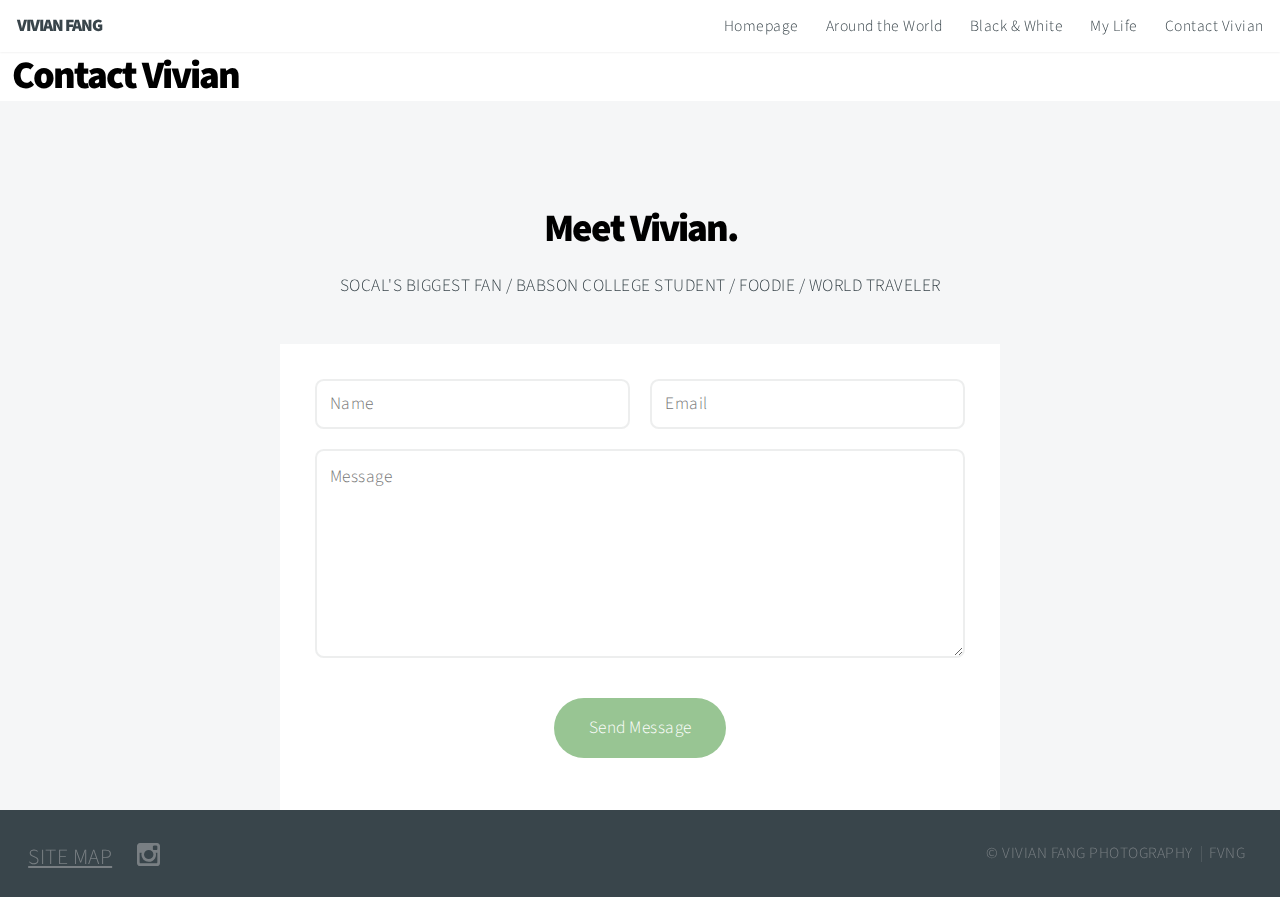
<file: contact.htm>
﻿<!DOCTYPE html>
<html>
    <head>

	    <meta http-equiv="content-type" content="text/html; charset=UTF-8">
        <title>VF Contact</title>
		<meta charset="utf-8" />
		<meta name="viewport" content="width=device-width, initial-scale=1" />
		<meta name ="keywords" content = "Vivian Fang, Photography, Contact, Information" />
		<meta name="description" content="this is a page to contact Vivian Fang"/>
		<!--[if lte IE 8]><script src="assets/js/ie/html5shiv.js"></script><![endif]-->
		<link rel="stylesheet" href="assets/css/main.css" />
		<!--[if lte IE 8]><link rel="stylesheet" href="assets/css/ie8.css" /><![endif]-->
		<!--[if lte IE 9]><link rel="stylesheet" href="assets/css/ie9.css" /><![endif]-->
		<style type="text/css">

			h2 {color: black;}

		</style>
	</head>



	<body>
		<header id="header">

				<!-- Logo -->
					<h1 id="logo">VIVIAN FANG</h1>

				<!-- Nav -->
					<nav id="nav">
						<ul>
							<li><a href="index.htm">Homepage</a></li>
							<li><a href="world.htm">Around the World</a></li>
							<li><a href="Black and White.htm">Black & White</a></li>
							<li><a href="life.htm">My Life</a></li>
							<li><a href="contact.htm">Contact Vivian</a></li>
						</ul>
					</nav>

			</header>

		<h2>&nbsp; Contact Vivian</h2>
   
        <section id="contact" class="main style3 secondary">
				<div class="content container">
					<header>
						<h2>Meet Vivian.</h2>
						<p>SOCAL'S BIGGEST FAN / BABSON COLLEGE STUDENT / FOODIE / WORLD TRAVELER</p>
					</header>
					<div class="box container 75%">

					<!-- Contact Form -->
							<form method="post" action="mailer.php">
								<div class="row 50%">
									<div class="6u 12u(mobile)"><input type="text" name="name" placeholder="Name" /></div>
									<div class="6u 12u(mobile)"><input type="email" name="email" placeholder="Email" /></div>
								</div>
								<div class="row 50%">
									<div class="12u"><textarea name="message" placeholder="Message" rows="6"></textarea></div>
								</div>
								<div class="row">
									<div class="12u">
										<ul class="actions">
											<li><input type="submit" value="Send Message" /></li>
										</ul>
									</div>
								</div>
							</form>

            <script  type="text/javascript">
                var frmvalidator = new Validator("myform");
                frmvalidator.addValidation("firstname","req","Please enter your First Name");
                frmvalidator.addValidation("firstname", "maxlen=20", "Max length for FirstName is 20");
                frmvalidator.addValidation("lastname", "alpha", "Alphabetic chars only");
 
                frmvalidator.addValidation("lastname", "req", "Please enter your Last Name");
                frmvalidator.addValidation("lastname", "maxlen=20");
                frmvalidator.addValidation("lastname", "alpha", "Alphabetic chars only");
 
                frmvalidator.addValidation("email","maxlen=50");
                frmvalidator.addValidation("email", "req", "Please enter email address");
                frmvalidator.addValidation("email","email");
 
                frmvalidator.addValidation("phone","maxlen=50");
                frmvalidator.addValidation("phone","numeric");
 
                frmvalidator.addValidation("State", "dontselect=NULL");

                frmvalidator.addValidation("reason", "selmin=1", "Select at least one reason for contact");

                frmvalidator.addValidation("comments", "req", "Please include reason for inquiry in text box");

               
                </script>
    



					</div>
				</div>
			</section>
				<!-- Footer -->
			<footer id="footer">

				<!-- Icons -->
					<ul class="actions">
						<li><a href="sitemap.htm">SITE MAP</a></li>
						<li><a href="https://www.instagram.com/vivianfvng/" class="icon fa-instagram"><span class="label">Instagram</span></a></li>
					</ul>

				<!-- Menu -->
					<ul class="menu">
						<li>&copy; VIVIAN FANG PHOTOGRAPHY</li><li>FVNG</a></li>
					</ul>

			</footer>
   
    
    </body>
</html>
</file>
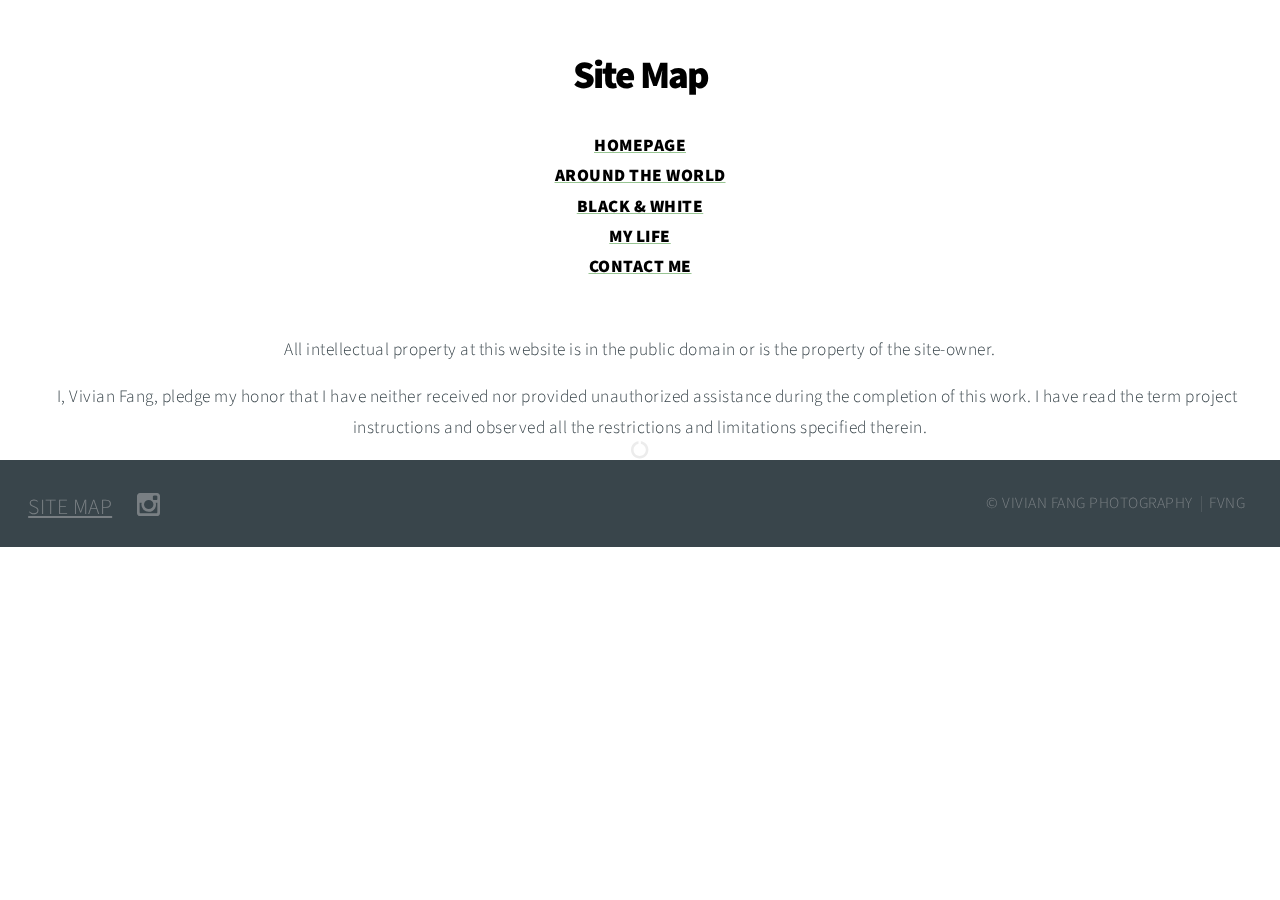
<file: sitemap.htm>
﻿<!DOCTYPE html>
<html>
    <head>

	    <meta http-equiv="content-type" content="text/html; charset=UTF-8">
        <title>VF Site Map</title>
		<meta charset="utf-8" />
		<meta name="viewport" content="width=device-width, initial-scale=1" />
		<!--[if lte IE 8]><script src="assets/js/ie/html5shiv.js"></script><![endif]-->
		<link rel="stylesheet" href="assets/css/main.css" />
		<!--[if lte IE 8]><link rel="stylesheet" href="assets/css/ie8.css" /><![endif]-->
		<!--[if lte IE 9]><link rel="stylesheet" href="assets/css/ie9.css" /><![endif]-->
		<style type="text/css">

			h2, h3 {
				color: black;
				text-align: center;
			}

		</style>
	</head>

    <body>
	    <!-- Your HTML goes here -->
				        
				        <h2>Site Map</h2> 
				        &nbsp;
   
   							 <section>
								<ul class="links">
									<li>
										<a href="index.htm">
											<h3>HOMEPAGE</h3>
				
										</a>
									</li>
									<li>
										<a href="world.htm">
											<h3>AROUND THE WORLD</h3>
											
										</a>
									</li>
									<li>
										<a href="Black and White.htm">
											<h3>BLACK & WHITE</h3>
											
										</a>
									</li>
									<li>
										<a href="life.htm">
											<h3>MY LIFE</h3>
											
										</a>
									</li>
									<li>
										<a href="contact.htm">
											<h3>CONTACT ME</h3>
											
										</a>
									</li>
								</ul>
							</section>
							<center> <p>  All intellectual property at this website is in the public domain or is the property of the site-owner. </p>
							<p> &nbsp; &nbsp; I, Vivian Fang, pledge my honor that I have neither received nor provided unauthorized assistance during the completion of this work. I have read the term project instructions and observed all the restrictions and limitations specified therein.</p> </center>
								<!-- Footer -->
			<footer id="footer">

				<!-- Icons -->
					<ul class="actions">
						<li><a href="sitemap.htm">SITE MAP</a></li>
						<li><a href="https://www.instagram.com/vivianfvng/" class="icon fa-instagram"><span class="label">Instagram</span></a></li>
					</ul>

				<!-- Menu -->
					<ul class="menu">
						<li>&copy; VIVIAN FANG PHOTOGRAPHY</li><li>FVNG</a></li>
					</ul>

			</footer>
    </body>
</html>
</file>
<file: assets/css/ie8.css>
/*
	Big Picture by HTML5 UP
	html5up.net | @n33co
	Free for personal and commercial use under the CCA 3.0 license (html5up.net/license)
*/

/* Section/Article */

	section > .last-child,
	article > .last-child,
	section.last-child,
	article.last-child {
		margin-bottom: 0;
	}

/* Form */

	form input[type="text"],
	form input[type="email"],
	form input[type="password"],
	form select,
	form textarea {
		position: relative;
		-ms-behavior: url("assets/js/ie/PIE.htc");
		border: solid 1px #ccc;
	}

/* Button */

	input[type="button"],
	input[type="submit"],
	input[type="reset"],
	.button,
	button {
		position: relative;
		-ms-behavior: url("assets/js/ie/PIE.htc");
	}

		input[type="button"].down,
		input[type="submit"].down,
		input[type="reset"].down,
		.button.down,
		button.down {
			text-indent: 0;
		}

/* Intro */

	#intro {
		-ms-behavior: url("assets/js/ie/backgroundsize.min.htc");
		background: url("../../images/intro.jpg");
		background-size: cover;
	}

		#intro .content {
			position: relative;
			z-index: 1;
		}

		#intro:after {
			content: '';
			background: url("images/overlay.png");
			width: 100%;
			height: 100%;
			position: absolute;
			left: 0;
			top: 0;
		}

/* One */

	#one {
		-ms-behavior: url("assets/js/ie/backgroundsize.min.htc");
		background: url("../../images/one.jpg");
		background-size: cover;
	}

		#one .content {
			position: relative;
			z-index: 1;
		}

		#one.left:before, #one.right:after {
			content: '';
			background: url("images/overlay.png");
			width: 100%;
			height: 100%;
			position: absolute;
			left: 0;
			top: 0;
		}

/* Two */

	#two {
		-ms-behavior: url("assets/js/ie/backgroundsize.min.htc");
		background: url("../../images/two.jpg");
		background-size: cover;
	}

		#two .content {
			position: relative;
			z-index: 1;
		}

		#two.left:before, #two.right:after {
			content: '';
			background: url("images/overlay.png");
			width: 100%;
			height: 100%;
			position: absolute;
			left: 0;
			top: 0;
		}
</file>
<file: assets/css/ie9.css>
/*
	Big Picture by HTML5 UP
	html5up.net | @n33co
	Free for personal and commercial use under the CCA 3.0 license (html5up.net/license)
*/

/* Loader */

	body:before, body:after {
		display: none !important;
	}

/* Poptrox */

	.poptrox-popup .loader {
		display: none !important;
	}
</file>
<file: assets/css/main.css>
@import url("http://fonts.googleapis.com/css?family=Source+Sans+Pro:300,900");
@import url("font-awesome.min.css");

/*
	Big Picture by HTML5 UP
	html5up.net | @n33co
	Free for personal and commercial use under the CCA 3.0 license (html5up.net/license)
*/

/* Reset */

	html, body, div, span, applet, object, iframe, h1, h2, h3, h4, h5, h6, p, blockquote, pre, a, abbr, acronym, address, big, cite, code, del, dfn, em, img, ins, kbd, q, s, samp, small, strike, strong, sub, sup, tt, var, b, u, i, center, dl, dt, dd, ol, ul, li, fieldset, form, label, legend, table, caption, tbody, tfoot, thead, tr, th, td, article, aside, canvas, details, embed, figure, figcaption, footer, header, hgroup, menu, nav, output, ruby, section, summary, time, mark, audio, video {
		margin: 0;
		padding: 0;
		border: 0;
		font-size: 100%;
		font: inherit;
		vertical-align: baseline;
	}

	article, aside, details, figcaption, figure, footer, header, hgroup, menu, nav, section {
		display: block;
	}

	body {
		line-height: 1;
	}

	ol, ul {
		list-style: none;
	}

	blockquote, q {
		quotes: none;
	}

	blockquote:before, blockquote:after, q:before, q:after {
		content: '';
		content: none;
	}

	table {
		border-collapse: collapse;
		border-spacing: 0;
	}

	body {
		-webkit-text-size-adjust: none;
	}

/* Box Model */

	*, *:before, *:after {
		-moz-box-sizing: border-box;
		-webkit-box-sizing: border-box;
		box-sizing: border-box;
	}

/* Containers */

	.container {
		margin-left: auto;
		margin-right: auto;
	}

	.container.\31 25\25 {
		width: 100%;
		max-width: 1800px;
		min-width: 1440px;
	}

	.container.\37 5\25 {
		width: 1080px;
	}

	.container.\35 0\25 {
		width: 720px;
	}

	.container.\32 5\25 {
		width: 360px;
	}

	.container {
		width: 1440px;
	}

	@media screen and (max-width: 1920px) {

		.container.\31 25\25 {
			width: 100%;
			max-width: 1700px;
			min-width: 1360px;
		}

		.container.\37 5\25 {
			width: 1020px;
		}

		.container.\35 0\25 {
			width: 680px;
		}

		.container.\32 5\25 {
			width: 340px;
		}

		.container {
			width: 1360px;
		}

	}

	@media screen and (max-width: 1680px) {

		.container.\31 25\25 {
			width: 100%;
			max-width: 1500px;
			min-width: 1200px;
		}

		.container.\37 5\25 {
			width: 900px;
		}

		.container.\35 0\25 {
			width: 600px;
		}

		.container.\32 5\25 {
			width: 300px;
		}

		.container {
			width: 1200px;
		}

	}

	@media screen and (max-width: 1280px) {

		.container.\31 25\25 {
			width: 100%;
			max-width: 1200px;
			min-width: 960px;
		}

		.container.\37 5\25 {
			width: 720px;
		}

		.container.\35 0\25 {
			width: 480px;
		}

		.container.\32 5\25 {
			width: 240px;
		}

		.container {
			width: 960px;
		}

	}

	@media screen and (max-width: 1000px) {

		.container.\31 25\25 {
			width: 100%;
			max-width: 118.75%;
			min-width: 95%;
		}

		.container.\37 5\25 {
			width: 71.25%;
		}

		.container.\35 0\25 {
			width: 47.5%;
		}

		.container.\32 5\25 {
			width: 23.75%;
		}

		.container {
			width: 95%;
		}

	}

	@media screen and (max-width: 736px) {

		.container.\31 25\25 {
			width: 100%;
			max-width: 118.75%;
			min-width: 95%;
		}

		.container.\37 5\25 {
			width: 71.25%;
		}

		.container.\35 0\25 {
			width: 47.5%;
		}

		.container.\32 5\25 {
			width: 23.75%;
		}

		.container {
			width: 95%;
		}

	}

	@media screen and (max-width: 480px) {

		.container.\31 25\25 {
			width: 100%;
			max-width: 118.75%;
			min-width: 95%;
		}

		.container.\37 5\25 {
			width: 71.25%;
		}

		.container.\35 0\25 {
			width: 47.5%;
		}

		.container.\32 5\25 {
			width: 23.75%;
		}

		.container {
			width: 95% !important;
		}

	}

/* Grid */

	.row {
		border-bottom: solid 1px transparent;
		-moz-box-sizing: border-box;
		-webkit-box-sizing: border-box;
		box-sizing: border-box;
	}

	.row > * {
		float: left;
		-moz-box-sizing: border-box;
		-webkit-box-sizing: border-box;
		box-sizing: border-box;
	}

	.row:after, .row:before {
		content: '';
		display: block;
		clear: both;
		height: 0;
	}

	.row.uniform > * > :first-child {
		margin-top: 0;
	}

	.row.uniform > * > :last-child {
		margin-bottom: 0;
	}

	.row.\30 \25 > * {
		padding: 0px 0 0 0px;
	}

	.row.\30 \25 {
		margin: 0px 0 -1px 0px;
	}

	.row.uniform.\30 \25 > * {
		padding: 0px 0 0 0px;
	}

	.row.uniform.\30 \25 {
		margin: 0px 0 -1px 0px;
	}

	.row > * {
		padding: 40px 0 0 40px;
	}

	.row {
		margin: -40px 0 -1px -40px;
	}

	.row.uniform > * {
		padding: 40px 0 0 40px;
	}

	.row.uniform {
		margin: -40px 0 -1px -40px;
	}

	.row.\32 00\25 > * {
		padding: 80px 0 0 80px;
	}

	.row.\32 00\25 {
		margin: -80px 0 -1px -80px;
	}

	.row.uniform.\32 00\25 > * {
		padding: 80px 0 0 80px;
	}

	.row.uniform.\32 00\25 {
		margin: -80px 0 -1px -80px;
	}

	.row.\31 50\25 > * {
		padding: 60px 0 0 60px;
	}

	.row.\31 50\25 {
		margin: -60px 0 -1px -60px;
	}

	.row.uniform.\31 50\25 > * {
		padding: 60px 0 0 60px;
	}

	.row.uniform.\31 50\25 {
		margin: -60px 0 -1px -60px;
	}

	.row.\35 0\25 > * {
		padding: 20px 0 0 20px;
	}

	.row.\35 0\25 {
		margin: -20px 0 -1px -20px;
	}

	.row.uniform.\35 0\25 > * {
		padding: 20px 0 0 20px;
	}

	.row.uniform.\35 0\25 {
		margin: -20px 0 -1px -20px;
	}

	.row.\32 5\25 > * {
		padding: 10px 0 0 10px;
	}

	.row.\32 5\25 {
		margin: -10px 0 -1px -10px;
	}

	.row.uniform.\32 5\25 > * {
		padding: 10px 0 0 10px;
	}

	.row.uniform.\32 5\25 {
		margin: -10px 0 -1px -10px;
	}

	.\31 2u, .\31 2u\24 {
		width: 100%;
		clear: none;
		margin-left: 0;
	}

	.\31 1u, .\31 1u\24 {
		width: 91.6666666667%;
		clear: none;
		margin-left: 0;
	}

	.\31 0u, .\31 0u\24 {
		width: 83.3333333333%;
		clear: none;
		margin-left: 0;
	}

	.\39 u, .\39 u\24 {
		width: 75%;
		clear: none;
		margin-left: 0;
	}

	.\38 u, .\38 u\24 {
		width: 66.6666666667%;
		clear: none;
		margin-left: 0;
	}

	.\37 u, .\37 u\24 {
		width: 58.3333333333%;
		clear: none;
		margin-left: 0;
	}

	.\36 u, .\36 u\24 {
		width: 50%;
		clear: none;
		margin-left: 0;
	}

	.\35 u, .\35 u\24 {
		width: 41.6666666667%;
		clear: none;
		margin-left: 0;
	}

	.\34 u, .\34 u\24 {
		width: 33.3333333333%;
		clear: none;
		margin-left: 0;
	}

	.\33 u, .\33 u\24 {
		width: 25%;
		clear: none;
		margin-left: 0;
	}

	.\32 u, .\32 u\24 {
		width: 16.6666666667%;
		clear: none;
		margin-left: 0;
	}

	.\31 u, .\31 u\24 {
		width: 8.3333333333%;
		clear: none;
		margin-left: 0;
	}

	.\31 2u\24 + *,
	.\31 1u\24 + *,
	.\31 0u\24 + *,
	.\39 u\24 + *,
	.\38 u\24 + *,
	.\37 u\24 + *,
	.\36 u\24 + *,
	.\35 u\24 + *,
	.\34 u\24 + *,
	.\33 u\24 + *,
	.\32 u\24 + *,
	.\31 u\24 + * {
		clear: left;
	}

	.\-11u {
		margin-left: 91.66667%;
	}

	.\-10u {
		margin-left: 83.33333%;
	}

	.\-9u {
		margin-left: 75%;
	}

	.\-8u {
		margin-left: 66.66667%;
	}

	.\-7u {
		margin-left: 58.33333%;
	}

	.\-6u {
		margin-left: 50%;
	}

	.\-5u {
		margin-left: 41.66667%;
	}

	.\-4u {
		margin-left: 33.33333%;
	}

	.\-3u {
		margin-left: 25%;
	}

	.\-2u {
		margin-left: 16.66667%;
	}

	.\-1u {
		margin-left: 8.33333%;
	}

	@media screen and (max-width: 1920px) {

		.row > * {
			padding: 40px 0 0 40px;
		}

		.row {
			margin: -40px 0 -1px -40px;
		}

		.row.uniform > * {
			padding: 40px 0 0 40px;
		}

		.row.uniform {
			margin: -40px 0 -1px -40px;
		}

		.row.\32 00\25 > * {
			padding: 80px 0 0 80px;
		}

		.row.\32 00\25 {
			margin: -80px 0 -1px -80px;
		}

		.row.uniform.\32 00\25 > * {
			padding: 80px 0 0 80px;
		}

		.row.uniform.\32 00\25 {
			margin: -80px 0 -1px -80px;
		}

		.row.\31 50\25 > * {
			padding: 60px 0 0 60px;
		}

		.row.\31 50\25 {
			margin: -60px 0 -1px -60px;
		}

		.row.uniform.\31 50\25 > * {
			padding: 60px 0 0 60px;
		}

		.row.uniform.\31 50\25 {
			margin: -60px 0 -1px -60px;
		}

		.row.\35 0\25 > * {
			padding: 20px 0 0 20px;
		}

		.row.\35 0\25 {
			margin: -20px 0 -1px -20px;
		}

		.row.uniform.\35 0\25 > * {
			padding: 20px 0 0 20px;
		}

		.row.uniform.\35 0\25 {
			margin: -20px 0 -1px -20px;
		}

		.row.\32 5\25 > * {
			padding: 10px 0 0 10px;
		}

		.row.\32 5\25 {
			margin: -10px 0 -1px -10px;
		}

		.row.uniform.\32 5\25 > * {
			padding: 10px 0 0 10px;
		}

		.row.uniform.\32 5\25 {
			margin: -10px 0 -1px -10px;
		}

		.\31 2u\28wide\29, .\31 2u\24\28wide\29 {
			width: 100%;
			clear: none;
			margin-left: 0;
		}

		.\31 1u\28wide\29, .\31 1u\24\28wide\29 {
			width: 91.6666666667%;
			clear: none;
			margin-left: 0;
		}

		.\31 0u\28wide\29, .\31 0u\24\28wide\29 {
			width: 83.3333333333%;
			clear: none;
			margin-left: 0;
		}

		.\39 u\28wide\29, .\39 u\24\28wide\29 {
			width: 75%;
			clear: none;
			margin-left: 0;
		}

		.\38 u\28wide\29, .\38 u\24\28wide\29 {
			width: 66.6666666667%;
			clear: none;
			margin-left: 0;
		}

		.\37 u\28wide\29, .\37 u\24\28wide\29 {
			width: 58.3333333333%;
			clear: none;
			margin-left: 0;
		}

		.\36 u\28wide\29, .\36 u\24\28wide\29 {
			width: 50%;
			clear: none;
			margin-left: 0;
		}

		.\35 u\28wide\29, .\35 u\24\28wide\29 {
			width: 41.6666666667%;
			clear: none;
			margin-left: 0;
		}

		.\34 u\28wide\29, .\34 u\24\28wide\29 {
			width: 33.3333333333%;
			clear: none;
			margin-left: 0;
		}

		.\33 u\28wide\29, .\33 u\24\28wide\29 {
			width: 25%;
			clear: none;
			margin-left: 0;
		}

		.\32 u\28wide\29, .\32 u\24\28wide\29 {
			width: 16.6666666667%;
			clear: none;
			margin-left: 0;
		}

		.\31 u\28wide\29, .\31 u\24\28wide\29 {
			width: 8.3333333333%;
			clear: none;
			margin-left: 0;
		}

		.\31 2u\24\28wide\29 + *,
		.\31 1u\24\28wide\29 + *,
		.\31 0u\24\28wide\29 + *,
		.\39 u\24\28wide\29 + *,
		.\38 u\24\28wide\29 + *,
		.\37 u\24\28wide\29 + *,
		.\36 u\24\28wide\29 + *,
		.\35 u\24\28wide\29 + *,
		.\34 u\24\28wide\29 + *,
		.\33 u\24\28wide\29 + *,
		.\32 u\24\28wide\29 + *,
		.\31 u\24\28wide\29 + * {
			clear: left;
		}

		.\-11u\28wide\29 {
			margin-left: 91.66667%;
		}

		.\-10u\28wide\29 {
			margin-left: 83.33333%;
		}

		.\-9u\28wide\29 {
			margin-left: 75%;
		}

		.\-8u\28wide\29 {
			margin-left: 66.66667%;
		}

		.\-7u\28wide\29 {
			margin-left: 58.33333%;
		}

		.\-6u\28wide\29 {
			margin-left: 50%;
		}

		.\-5u\28wide\29 {
			margin-left: 41.66667%;
		}

		.\-4u\28wide\29 {
			margin-left: 33.33333%;
		}

		.\-3u\28wide\29 {
			margin-left: 25%;
		}

		.\-2u\28wide\29 {
			margin-left: 16.66667%;
		}

		.\-1u\28wide\29 {
			margin-left: 8.33333%;
		}

	}

	@media screen and (max-width: 1680px) {

		.row > * {
			padding: 40px 0 0 40px;
		}

		.row {
			margin: -40px 0 -1px -40px;
		}

		.row.uniform > * {
			padding: 40px 0 0 40px;
		}

		.row.uniform {
			margin: -40px 0 -1px -40px;
		}

		.row.\32 00\25 > * {
			padding: 80px 0 0 80px;
		}

		.row.\32 00\25 {
			margin: -80px 0 -1px -80px;
		}

		.row.uniform.\32 00\25 > * {
			padding: 80px 0 0 80px;
		}

		.row.uniform.\32 00\25 {
			margin: -80px 0 -1px -80px;
		}

		.row.\31 50\25 > * {
			padding: 60px 0 0 60px;
		}

		.row.\31 50\25 {
			margin: -60px 0 -1px -60px;
		}

		.row.uniform.\31 50\25 > * {
			padding: 60px 0 0 60px;
		}

		.row.uniform.\31 50\25 {
			margin: -60px 0 -1px -60px;
		}

		.row.\35 0\25 > * {
			padding: 20px 0 0 20px;
		}

		.row.\35 0\25 {
			margin: -20px 0 -1px -20px;
		}

		.row.uniform.\35 0\25 > * {
			padding: 20px 0 0 20px;
		}

		.row.uniform.\35 0\25 {
			margin: -20px 0 -1px -20px;
		}

		.row.\32 5\25 > * {
			padding: 10px 0 0 10px;
		}

		.row.\32 5\25 {
			margin: -10px 0 -1px -10px;
		}

		.row.uniform.\32 5\25 > * {
			padding: 10px 0 0 10px;
		}

		.row.uniform.\32 5\25 {
			margin: -10px 0 -1px -10px;
		}

		.\31 2u\28normal\29, .\31 2u\24\28normal\29 {
			width: 100%;
			clear: none;
			margin-left: 0;
		}

		.\31 1u\28normal\29, .\31 1u\24\28normal\29 {
			width: 91.6666666667%;
			clear: none;
			margin-left: 0;
		}

		.\31 0u\28normal\29, .\31 0u\24\28normal\29 {
			width: 83.3333333333%;
			clear: none;
			margin-left: 0;
		}

		.\39 u\28normal\29, .\39 u\24\28normal\29 {
			width: 75%;
			clear: none;
			margin-left: 0;
		}

		.\38 u\28normal\29, .\38 u\24\28normal\29 {
			width: 66.6666666667%;
			clear: none;
			margin-left: 0;
		}

		.\37 u\28normal\29, .\37 u\24\28normal\29 {
			width: 58.3333333333%;
			clear: none;
			margin-left: 0;
		}

		.\36 u\28normal\29, .\36 u\24\28normal\29 {
			width: 50%;
			clear: none;
			margin-left: 0;
		}

		.\35 u\28normal\29, .\35 u\24\28normal\29 {
			width: 41.6666666667%;
			clear: none;
			margin-left: 0;
		}

		.\34 u\28normal\29, .\34 u\24\28normal\29 {
			width: 33.3333333333%;
			clear: none;
			margin-left: 0;
		}

		.\33 u\28normal\29, .\33 u\24\28normal\29 {
			width: 25%;
			clear: none;
			margin-left: 0;
		}

		.\32 u\28normal\29, .\32 u\24\28normal\29 {
			width: 16.6666666667%;
			clear: none;
			margin-left: 0;
		}

		.\31 u\28normal\29, .\31 u\24\28normal\29 {
			width: 8.3333333333%;
			clear: none;
			margin-left: 0;
		}

		.\31 2u\24\28normal\29 + *,
		.\31 1u\24\28normal\29 + *,
		.\31 0u\24\28normal\29 + *,
		.\39 u\24\28normal\29 + *,
		.\38 u\24\28normal\29 + *,
		.\37 u\24\28normal\29 + *,
		.\36 u\24\28normal\29 + *,
		.\35 u\24\28normal\29 + *,
		.\34 u\24\28normal\29 + *,
		.\33 u\24\28normal\29 + *,
		.\32 u\24\28normal\29 + *,
		.\31 u\24\28normal\29 + * {
			clear: left;
		}

		.\-11u\28normal\29 {
			margin-left: 91.66667%;
		}

		.\-10u\28normal\29 {
			margin-left: 83.33333%;
		}

		.\-9u\28normal\29 {
			margin-left: 75%;
		}

		.\-8u\28normal\29 {
			margin-left: 66.66667%;
		}

		.\-7u\28normal\29 {
			margin-left: 58.33333%;
		}

		.\-6u\28normal\29 {
			margin-left: 50%;
		}

		.\-5u\28normal\29 {
			margin-left: 41.66667%;
		}

		.\-4u\28normal\29 {
			margin-left: 33.33333%;
		}

		.\-3u\28normal\29 {
			margin-left: 25%;
		}

		.\-2u\28normal\29 {
			margin-left: 16.66667%;
		}

		.\-1u\28normal\29 {
			margin-left: 8.33333%;
		}

	}

	@media screen and (max-width: 1280px) {

		.row > * {
			padding: 40px 0 0 40px;
		}

		.row {
			margin: -40px 0 -1px -40px;
		}

		.row.uniform > * {
			padding: 40px 0 0 40px;
		}

		.row.uniform {
			margin: -40px 0 -1px -40px;
		}

		.row.\32 00\25 > * {
			padding: 80px 0 0 80px;
		}

		.row.\32 00\25 {
			margin: -80px 0 -1px -80px;
		}

		.row.uniform.\32 00\25 > * {
			padding: 80px 0 0 80px;
		}

		.row.uniform.\32 00\25 {
			margin: -80px 0 -1px -80px;
		}

		.row.\31 50\25 > * {
			padding: 60px 0 0 60px;
		}

		.row.\31 50\25 {
			margin: -60px 0 -1px -60px;
		}

		.row.uniform.\31 50\25 > * {
			padding: 60px 0 0 60px;
		}

		.row.uniform.\31 50\25 {
			margin: -60px 0 -1px -60px;
		}

		.row.\35 0\25 > * {
			padding: 20px 0 0 20px;
		}

		.row.\35 0\25 {
			margin: -20px 0 -1px -20px;
		}

		.row.uniform.\35 0\25 > * {
			padding: 20px 0 0 20px;
		}

		.row.uniform.\35 0\25 {
			margin: -20px 0 -1px -20px;
		}

		.row.\32 5\25 > * {
			padding: 10px 0 0 10px;
		}

		.row.\32 5\25 {
			margin: -10px 0 -1px -10px;
		}

		.row.uniform.\32 5\25 > * {
			padding: 10px 0 0 10px;
		}

		.row.uniform.\32 5\25 {
			margin: -10px 0 -1px -10px;
		}

		.\31 2u\28narrow\29, .\31 2u\24\28narrow\29 {
			width: 100%;
			clear: none;
			margin-left: 0;
		}

		.\31 1u\28narrow\29, .\31 1u\24\28narrow\29 {
			width: 91.6666666667%;
			clear: none;
			margin-left: 0;
		}

		.\31 0u\28narrow\29, .\31 0u\24\28narrow\29 {
			width: 83.3333333333%;
			clear: none;
			margin-left: 0;
		}

		.\39 u\28narrow\29, .\39 u\24\28narrow\29 {
			width: 75%;
			clear: none;
			margin-left: 0;
		}

		.\38 u\28narrow\29, .\38 u\24\28narrow\29 {
			width: 66.6666666667%;
			clear: none;
			margin-left: 0;
		}

		.\37 u\28narrow\29, .\37 u\24\28narrow\29 {
			width: 58.3333333333%;
			clear: none;
			margin-left: 0;
		}

		.\36 u\28narrow\29, .\36 u\24\28narrow\29 {
			width: 50%;
			clear: none;
			margin-left: 0;
		}

		.\35 u\28narrow\29, .\35 u\24\28narrow\29 {
			width: 41.6666666667%;
			clear: none;
			margin-left: 0;
		}

		.\34 u\28narrow\29, .\34 u\24\28narrow\29 {
			width: 33.3333333333%;
			clear: none;
			margin-left: 0;
		}

		.\33 u\28narrow\29, .\33 u\24\28narrow\29 {
			width: 25%;
			clear: none;
			margin-left: 0;
		}

		.\32 u\28narrow\29, .\32 u\24\28narrow\29 {
			width: 16.6666666667%;
			clear: none;
			margin-left: 0;
		}

		.\31 u\28narrow\29, .\31 u\24\28narrow\29 {
			width: 8.3333333333%;
			clear: none;
			margin-left: 0;
		}

		.\31 2u\24\28narrow\29 + *,
		.\31 1u\24\28narrow\29 + *,
		.\31 0u\24\28narrow\29 + *,
		.\39 u\24\28narrow\29 + *,
		.\38 u\24\28narrow\29 + *,
		.\37 u\24\28narrow\29 + *,
		.\36 u\24\28narrow\29 + *,
		.\35 u\24\28narrow\29 + *,
		.\34 u\24\28narrow\29 + *,
		.\33 u\24\28narrow\29 + *,
		.\32 u\24\28narrow\29 + *,
		.\31 u\24\28narrow\29 + * {
			clear: left;
		}

		.\-11u\28narrow\29 {
			margin-left: 91.66667%;
		}

		.\-10u\28narrow\29 {
			margin-left: 83.33333%;
		}

		.\-9u\28narrow\29 {
			margin-left: 75%;
		}

		.\-8u\28narrow\29 {
			margin-left: 66.66667%;
		}

		.\-7u\28narrow\29 {
			margin-left: 58.33333%;
		}

		.\-6u\28narrow\29 {
			margin-left: 50%;
		}

		.\-5u\28narrow\29 {
			margin-left: 41.66667%;
		}

		.\-4u\28narrow\29 {
			margin-left: 33.33333%;
		}

		.\-3u\28narrow\29 {
			margin-left: 25%;
		}

		.\-2u\28narrow\29 {
			margin-left: 16.66667%;
		}

		.\-1u\28narrow\29 {
			margin-left: 8.33333%;
		}

	}

	@media screen and (max-width: 1000px) {

		.row > * {
			padding: 40px 0 0 40px;
		}

		.row {
			margin: -40px 0 -1px -40px;
		}

		.row.uniform > * {
			padding: 40px 0 0 40px;
		}

		.row.uniform {
			margin: -40px 0 -1px -40px;
		}

		.row.\32 00\25 > * {
			padding: 80px 0 0 80px;
		}

		.row.\32 00\25 {
			margin: -80px 0 -1px -80px;
		}

		.row.uniform.\32 00\25 > * {
			padding: 80px 0 0 80px;
		}

		.row.uniform.\32 00\25 {
			margin: -80px 0 -1px -80px;
		}

		.row.\31 50\25 > * {
			padding: 60px 0 0 60px;
		}

		.row.\31 50\25 {
			margin: -60px 0 -1px -60px;
		}

		.row.uniform.\31 50\25 > * {
			padding: 60px 0 0 60px;
		}

		.row.uniform.\31 50\25 {
			margin: -60px 0 -1px -60px;
		}

		.row.\35 0\25 > * {
			padding: 20px 0 0 20px;
		}

		.row.\35 0\25 {
			margin: -20px 0 -1px -20px;
		}

		.row.uniform.\35 0\25 > * {
			padding: 20px 0 0 20px;
		}

		.row.uniform.\35 0\25 {
			margin: -20px 0 -1px -20px;
		}

		.row.\32 5\25 > * {
			padding: 10px 0 0 10px;
		}

		.row.\32 5\25 {
			margin: -10px 0 -1px -10px;
		}

		.row.uniform.\32 5\25 > * {
			padding: 10px 0 0 10px;
		}

		.row.uniform.\32 5\25 {
			margin: -10px 0 -1px -10px;
		}

		.\31 2u\28narrower\29, .\31 2u\24\28narrower\29 {
			width: 100%;
			clear: none;
			margin-left: 0;
		}

		.\31 1u\28narrower\29, .\31 1u\24\28narrower\29 {
			width: 91.6666666667%;
			clear: none;
			margin-left: 0;
		}

		.\31 0u\28narrower\29, .\31 0u\24\28narrower\29 {
			width: 83.3333333333%;
			clear: none;
			margin-left: 0;
		}

		.\39 u\28narrower\29, .\39 u\24\28narrower\29 {
			width: 75%;
			clear: none;
			margin-left: 0;
		}

		.\38 u\28narrower\29, .\38 u\24\28narrower\29 {
			width: 66.6666666667%;
			clear: none;
			margin-left: 0;
		}

		.\37 u\28narrower\29, .\37 u\24\28narrower\29 {
			width: 58.3333333333%;
			clear: none;
			margin-left: 0;
		}

		.\36 u\28narrower\29, .\36 u\24\28narrower\29 {
			width: 50%;
			clear: none;
			margin-left: 0;
		}

		.\35 u\28narrower\29, .\35 u\24\28narrower\29 {
			width: 41.6666666667%;
			clear: none;
			margin-left: 0;
		}

		.\34 u\28narrower\29, .\34 u\24\28narrower\29 {
			width: 33.3333333333%;
			clear: none;
			margin-left: 0;
		}

		.\33 u\28narrower\29, .\33 u\24\28narrower\29 {
			width: 25%;
			clear: none;
			margin-left: 0;
		}

		.\32 u\28narrower\29, .\32 u\24\28narrower\29 {
			width: 16.6666666667%;
			clear: none;
			margin-left: 0;
		}

		.\31 u\28narrower\29, .\31 u\24\28narrower\29 {
			width: 8.3333333333%;
			clear: none;
			margin-left: 0;
		}

		.\31 2u\24\28narrower\29 + *,
		.\31 1u\24\28narrower\29 + *,
		.\31 0u\24\28narrower\29 + *,
		.\39 u\24\28narrower\29 + *,
		.\38 u\24\28narrower\29 + *,
		.\37 u\24\28narrower\29 + *,
		.\36 u\24\28narrower\29 + *,
		.\35 u\24\28narrower\29 + *,
		.\34 u\24\28narrower\29 + *,
		.\33 u\24\28narrower\29 + *,
		.\32 u\24\28narrower\29 + *,
		.\31 u\24\28narrower\29 + * {
			clear: left;
		}

		.\-11u\28narrower\29 {
			margin-left: 91.66667%;
		}

		.\-10u\28narrower\29 {
			margin-left: 83.33333%;
		}

		.\-9u\28narrower\29 {
			margin-left: 75%;
		}

		.\-8u\28narrower\29 {
			margin-left: 66.66667%;
		}

		.\-7u\28narrower\29 {
			margin-left: 58.33333%;
		}

		.\-6u\28narrower\29 {
			margin-left: 50%;
		}

		.\-5u\28narrower\29 {
			margin-left: 41.66667%;
		}

		.\-4u\28narrower\29 {
			margin-left: 33.33333%;
		}

		.\-3u\28narrower\29 {
			margin-left: 25%;
		}

		.\-2u\28narrower\29 {
			margin-left: 16.66667%;
		}

		.\-1u\28narrower\29 {
			margin-left: 8.33333%;
		}

	}

	@media screen and (max-width: 736px) {

		.row > * {
			padding: 20px 0 0 20px;
		}

		.row {
			margin: -20px 0 -1px -20px;
		}

		.row.uniform > * {
			padding: 20px 0 0 20px;
		}

		.row.uniform {
			margin: -20px 0 -1px -20px;
		}

		.row.\32 00\25 > * {
			padding: 40px 0 0 40px;
		}

		.row.\32 00\25 {
			margin: -40px 0 -1px -40px;
		}

		.row.uniform.\32 00\25 > * {
			padding: 40px 0 0 40px;
		}

		.row.uniform.\32 00\25 {
			margin: -40px 0 -1px -40px;
		}

		.row.\31 50\25 > * {
			padding: 30px 0 0 30px;
		}

		.row.\31 50\25 {
			margin: -30px 0 -1px -30px;
		}

		.row.uniform.\31 50\25 > * {
			padding: 30px 0 0 30px;
		}

		.row.uniform.\31 50\25 {
			margin: -30px 0 -1px -30px;
		}

		.row.\35 0\25 > * {
			padding: 10px 0 0 10px;
		}

		.row.\35 0\25 {
			margin: -10px 0 -1px -10px;
		}

		.row.uniform.\35 0\25 > * {
			padding: 10px 0 0 10px;
		}

		.row.uniform.\35 0\25 {
			margin: -10px 0 -1px -10px;
		}

		.row.\32 5\25 > * {
			padding: 5px 0 0 5px;
		}

		.row.\32 5\25 {
			margin: -5px 0 -1px -5px;
		}

		.row.uniform.\32 5\25 > * {
			padding: 5px 0 0 5px;
		}

		.row.uniform.\32 5\25 {
			margin: -5px 0 -1px -5px;
		}

		.\31 2u\28mobile\29, .\31 2u\24\28mobile\29 {
			width: 100%;
			clear: none;
			margin-left: 0;
		}

		.\31 1u\28mobile\29, .\31 1u\24\28mobile\29 {
			width: 91.6666666667%;
			clear: none;
			margin-left: 0;
		}

		.\31 0u\28mobile\29, .\31 0u\24\28mobile\29 {
			width: 83.3333333333%;
			clear: none;
			margin-left: 0;
		}

		.\39 u\28mobile\29, .\39 u\24\28mobile\29 {
			width: 75%;
			clear: none;
			margin-left: 0;
		}

		.\38 u\28mobile\29, .\38 u\24\28mobile\29 {
			width: 66.6666666667%;
			clear: none;
			margin-left: 0;
		}

		.\37 u\28mobile\29, .\37 u\24\28mobile\29 {
			width: 58.3333333333%;
			clear: none;
			margin-left: 0;
		}

		.\36 u\28mobile\29, .\36 u\24\28mobile\29 {
			width: 50%;
			clear: none;
			margin-left: 0;
		}

		.\35 u\28mobile\29, .\35 u\24\28mobile\29 {
			width: 41.6666666667%;
			clear: none;
			margin-left: 0;
		}

		.\34 u\28mobile\29, .\34 u\24\28mobile\29 {
			width: 33.3333333333%;
			clear: none;
			margin-left: 0;
		}

		.\33 u\28mobile\29, .\33 u\24\28mobile\29 {
			width: 25%;
			clear: none;
			margin-left: 0;
		}

		.\32 u\28mobile\29, .\32 u\24\28mobile\29 {
			width: 16.6666666667%;
			clear: none;
			margin-left: 0;
		}

		.\31 u\28mobile\29, .\31 u\24\28mobile\29 {
			width: 8.3333333333%;
			clear: none;
			margin-left: 0;
		}

		.\31 2u\24\28mobile\29 + *,
		.\31 1u\24\28mobile\29 + *,
		.\31 0u\24\28mobile\29 + *,
		.\39 u\24\28mobile\29 + *,
		.\38 u\24\28mobile\29 + *,
		.\37 u\24\28mobile\29 + *,
		.\36 u\24\28mobile\29 + *,
		.\35 u\24\28mobile\29 + *,
		.\34 u\24\28mobile\29 + *,
		.\33 u\24\28mobile\29 + *,
		.\32 u\24\28mobile\29 + *,
		.\31 u\24\28mobile\29 + * {
			clear: left;
		}

		.\-11u\28mobile\29 {
			margin-left: 91.66667%;
		}

		.\-10u\28mobile\29 {
			margin-left: 83.33333%;
		}

		.\-9u\28mobile\29 {
			margin-left: 75%;
		}

		.\-8u\28mobile\29 {
			margin-left: 66.66667%;
		}

		.\-7u\28mobile\29 {
			margin-left: 58.33333%;
		}

		.\-6u\28mobile\29 {
			margin-left: 50%;
		}

		.\-5u\28mobile\29 {
			margin-left: 41.66667%;
		}

		.\-4u\28mobile\29 {
			margin-left: 33.33333%;
		}

		.\-3u\28mobile\29 {
			margin-left: 25%;
		}

		.\-2u\28mobile\29 {
			margin-left: 16.66667%;
		}

		.\-1u\28mobile\29 {
			margin-left: 8.33333%;
		}

	}

	@media screen and (max-width: 480px) {

		.row > * {
			padding: 20px 0 0 20px;
		}

		.row {
			margin: -20px 0 -1px -20px;
		}

		.row.uniform > * {
			padding: 20px 0 0 20px;
		}

		.row.uniform {
			margin: -20px 0 -1px -20px;
		}

		.row.\32 00\25 > * {
			padding: 40px 0 0 40px;
		}

		.row.\32 00\25 {
			margin: -40px 0 -1px -40px;
		}

		.row.uniform.\32 00\25 > * {
			padding: 40px 0 0 40px;
		}

		.row.uniform.\32 00\25 {
			margin: -40px 0 -1px -40px;
		}

		.row.\31 50\25 > * {
			padding: 30px 0 0 30px;
		}

		.row.\31 50\25 {
			margin: -30px 0 -1px -30px;
		}

		.row.uniform.\31 50\25 > * {
			padding: 30px 0 0 30px;
		}

		.row.uniform.\31 50\25 {
			margin: -30px 0 -1px -30px;
		}

		.row.\35 0\25 > * {
			padding: 10px 0 0 10px;
		}

		.row.\35 0\25 {
			margin: -10px 0 -1px -10px;
		}

		.row.uniform.\35 0\25 > * {
			padding: 10px 0 0 10px;
		}

		.row.uniform.\35 0\25 {
			margin: -10px 0 -1px -10px;
		}

		.row.\32 5\25 > * {
			padding: 5px 0 0 5px;
		}

		.row.\32 5\25 {
			margin: -5px 0 -1px -5px;
		}

		.row.uniform.\32 5\25 > * {
			padding: 5px 0 0 5px;
		}

		.row.uniform.\32 5\25 {
			margin: -5px 0 -1px -5px;
		}

		.\31 2u\28mobilenarrow\29, .\31 2u\24\28mobilenarrow\29 {
			width: 100%;
			clear: none;
			margin-left: 0;
		}

		.\31 1u\28mobilenarrow\29, .\31 1u\24\28mobilenarrow\29 {
			width: 91.6666666667%;
			clear: none;
			margin-left: 0;
		}

		.\31 0u\28mobilenarrow\29, .\31 0u\24\28mobilenarrow\29 {
			width: 83.3333333333%;
			clear: none;
			margin-left: 0;
		}

		.\39 u\28mobilenarrow\29, .\39 u\24\28mobilenarrow\29 {
			width: 75%;
			clear: none;
			margin-left: 0;
		}

		.\38 u\28mobilenarrow\29, .\38 u\24\28mobilenarrow\29 {
			width: 66.6666666667%;
			clear: none;
			margin-left: 0;
		}

		.\37 u\28mobilenarrow\29, .\37 u\24\28mobilenarrow\29 {
			width: 58.3333333333%;
			clear: none;
			margin-left: 0;
		}

		.\36 u\28mobilenarrow\29, .\36 u\24\28mobilenarrow\29 {
			width: 50%;
			clear: none;
			margin-left: 0;
		}

		.\35 u\28mobilenarrow\29, .\35 u\24\28mobilenarrow\29 {
			width: 41.6666666667%;
			clear: none;
			margin-left: 0;
		}

		.\34 u\28mobilenarrow\29, .\34 u\24\28mobilenarrow\29 {
			width: 33.3333333333%;
			clear: none;
			margin-left: 0;
		}

		.\33 u\28mobilenarrow\29, .\33 u\24\28mobilenarrow\29 {
			width: 25%;
			clear: none;
			margin-left: 0;
		}

		.\32 u\28mobilenarrow\29, .\32 u\24\28mobilenarrow\29 {
			width: 16.6666666667%;
			clear: none;
			margin-left: 0;
		}

		.\31 u\28mobilenarrow\29, .\31 u\24\28mobilenarrow\29 {
			width: 8.3333333333%;
			clear: none;
			margin-left: 0;
		}

		.\31 2u\24\28mobilenarrow\29 + *,
		.\31 1u\24\28mobilenarrow\29 + *,
		.\31 0u\24\28mobilenarrow\29 + *,
		.\39 u\24\28mobilenarrow\29 + *,
		.\38 u\24\28mobilenarrow\29 + *,
		.\37 u\24\28mobilenarrow\29 + *,
		.\36 u\24\28mobilenarrow\29 + *,
		.\35 u\24\28mobilenarrow\29 + *,
		.\34 u\24\28mobilenarrow\29 + *,
		.\33 u\24\28mobilenarrow\29 + *,
		.\32 u\24\28mobilenarrow\29 + *,
		.\31 u\24\28mobilenarrow\29 + * {
			clear: left;
		}

		.\-11u\28mobilenarrow\29 {
			margin-left: 91.66667%;
		}

		.\-10u\28mobilenarrow\29 {
			margin-left: 83.33333%;
		}

		.\-9u\28mobilenarrow\29 {
			margin-left: 75%;
		}

		.\-8u\28mobilenarrow\29 {
			margin-left: 66.66667%;
		}

		.\-7u\28mobilenarrow\29 {
			margin-left: 58.33333%;
		}

		.\-6u\28mobilenarrow\29 {
			margin-left: 50%;
		}

		.\-5u\28mobilenarrow\29 {
			margin-left: 41.66667%;
		}

		.\-4u\28mobilenarrow\29 {
			margin-left: 33.33333%;
		}

		.\-3u\28mobilenarrow\29 {
			margin-left: 25%;
		}

		.\-2u\28mobilenarrow\29 {
			margin-left: 16.66667%;
		}

		.\-1u\28mobilenarrow\29 {
			margin-left: 8.33333%;
		}

	}

/* Basic */

	@-ms-viewport {
		width: device-width;
	}

	html {
		height: 100%;
	}

	body {
		background: #fff;
		height: 100%;
		font-family: 'Source Sans Pro', sans-serif;
		font-weight: 300;
		font-size: 18pt;
		line-height: 1.75em;
		color: #39454b;
		letter-spacing: 0.5px;
	}

		body.is-loading *, body.is-resizing * {
			-moz-transition: none !important;
			-webkit-transition: none !important;
			-ms-transition: none !important;
			transition: none !important;
			-moz-animation: none !important;
			-webkit-animation: none !important;
			-ms-animation: none !important;
			animation: none !important;
		}

	input, textarea, select {
		font-family: 'Source Sans Pro', sans-serif;
		font-weight: 300;
		font-size: 18pt;
		line-height: 1.75em;
		color: #39454b;
		letter-spacing: 0.5px;
	}

	h1, h2, h3, h4, h5, h6 {
		font-weight: 900;
		color: inherit;
	}

	h1 a, h2 a, h3 a, h4 a, h5 a, h6 a {
		color: inherit;
		text-decoration: none;
	}

	h2 {
		font-size: 2.25em;
		letter-spacing: -2px;
		line-height: 1.25em;
	}

	strong, b {
		font-weight: 900;
		color: inherit;
	}

	em, i {
		font-style: italic;
	}

	a {
		-moz-transition: all 0.2s ease-in-out, color 0.2s ease-in-out;
		-webkit-transition: all 0.2s ease-in-out, color 0.2s ease-in-out;
		-ms-transition: all 0.2s ease-in-out, color 0.2s ease-in-out;
		transition: all 0.2s ease-in-out, color 0.2s ease-in-out;
		color: #98c593;
	}

	sub {
		position: relative;
		top: 0.5em;
		font-size: 0.8em;
	}

	sup {
		position: relative;
		top: -0.5em;
		font-size: 0.8em;
	}

	hr {
		border: 0;
		border-top: solid 1px #ddd;
	}

	blockquote {
		border-left: solid 0.5em #ddd;
		padding: 1em 0 1em 2em;
		font-style: italic;
	}

	p, ul, ol, dl, table {
		margin-bottom: 1em;
	}

	header {
		margin-bottom: 1em;
	}

		header p {
			display: block;
			margin: 1em 0 0 0;
			padding: 0 0 0.5em 0;
		}

	footer {
		margin-top: 2em;
	}

	br.clear {
		clear: both;
	}

/* Sections/Article */

	section, article {
		margin-bottom: 3em;
	}

	section > :last-child,
	article > :last-child,
	section > .content > :last-child,
	article > .content > :last-child,
	section:last-child,
	article:last-child {
		margin-bottom: 0;
	}

	.row > section, .row > article {
		margin-bottom: 0;
	}

/* Image */

	.image {
		position: relative;
		display: inline-block;
	}

		.image:before {
			content: '';
			position: absolute;
			left: 0;
			top: 0;
			width: 100%;
			height: 100%;
			background: url("images/overlay.png");
		}

		.image img {
			display: block;
			width: 100%;
		}

		.image.featured {
			display: block;
			width: 100%;
			margin: 0 0 2em 0;
		}

		.image.fit {
			display: block;
			width: 100%;
		}

		.image.left {
			float: left;
			margin: 0 2em 2em 0;
		}

		.image.centered {
			display: block;
			margin: 0 0 2em 0;
		}

			.image.centered img {
				margin: 0 auto;
				width: auto;
			}

/* List */

	ul.default {
		list-style: disc;
		padding-left: 1em;
	}

		ul.default li {
			padding-left: 0.5em;
		}

	ul.icons {
		cursor: default;
	}

		ul.icons li {
			display: inline-block;
		}

		ul.icons a {
			display: inline-block;
			width: 2em;
			height: 2em;
			line-height: 2em;
			text-align: center;
			border: 0;
		}

	ul.menu {
		cursor: default;
	}

		ul.menu li {
			display: inline-block;
			line-height: 1em;
			border-left: solid 1px rgba(145, 146, 147, 0.25);
			padding: 0 0 0 0.5em;
			margin: 0 0 0 0.5em;
		}

			ul.menu li:first-child {
				border-left: 0;
				padding-left: 0;
				margin-left: 0;
			}

	ul.actions {
		cursor: default;
	}

		ul.actions li {
			display: inline-block;
			margin: 0 0 0 0.5em;
		}

			ul.actions li:first-child {
				margin-left: 0;
			}

	ol.default {
		list-style: decimal;
		padding-left: 1.25em;
	}

		ol.default li {
			padding-left: 0.25em;
		}

/* Form */

	form label {
		display: block;
	}

	form input[type="text"],
	form input[type="email"],
	form input[type="password"],
	form select,
	form textarea {
		-moz-appearance: none;
		-webkit-appearance: none;
		-ms-appearance: none;
		appearance: none;
		-moz-transition: all 0.2s ease-in-out, color 0.2s ease-in-out;
		-webkit-transition: all 0.2s ease-in-out, color 0.2s ease-in-out;
		-ms-transition: all 0.2s ease-in-out, color 0.2s ease-in-out;
		transition: all 0.2s ease-in-out, color 0.2s ease-in-out;
		display: block;
		width: 100%;
		padding: 0.65em 0.75em;
		background: none;
		border: solid 2px rgba(185, 186, 187, 0.25);
		color: inherit;
		border-radius: 0.5em;
		outline: none;
	}

		form input[type="text"]:focus,
		form input[type="email"]:focus,
		form input[type="password"]:focus,
		form select:focus,
		form textarea:focus {
			border-color: #9ac8e9;
		}

	form input[type="text"],
	form input[type="email"],
	form input[type="password"] {
		line-height: 1.35em;
	}

	form select {
		line-height: 1.35em;
	}

	form textarea {
		min-height: 8em;
	}

	form .formerize-placeholder,
	form ::-webkit-input-placeholder,
	form :-moz-placeholder,
	form ::-moz-placeholder,
	form :-ms-input-placeholder {
		color: rgba(145, 146, 147, 0.85) !important;
	}

	form ::-moz-focus-inner {
		border: 0;
	}

/* Table */

	table {
		width: 100%;
	}

		table.default {
			width: 100%;
		}

			table.default tbody tr:nth-child(2n+2) {
				background: #f4f4f4;
			}

			table.default td {
				padding: 0.5em 1em 0.5em 1em;
			}

			table.default th {
				text-align: left;
				font-weight: 900;
				padding: 0.5em 1em 0.5em 1em;
			}

			table.default thead {
				background: #444;
				color: #fff;
			}

			table.default tfoot {
				background: #eee;
			}

/* Button */

	input[type="button"],
	input[type="submit"],
	input[type="reset"],
	.button,
	button {
		-moz-appearance: none;
		-webkit-appearance: none;
		-ms-appearance: none;
		appearance: none;
		-moz-transition: all 0.2s ease-in-out;
		-webkit-transition: all 0.2s ease-in-out;
		-ms-transition: all 0.2s ease-in-out;
		transition: all 0.2s ease-in-out;
		background-color: #98c593;
		border: 0;
		border-radius: 3.5em;
		color: #fff;
		cursor: pointer;
		display: inline-block;
		height: 3.5em;
		line-height: 3.5em;
		outline: 0;
		padding: 0 2em 0 2em;
		position: relative;
		text-align: center;
		text-decoration: none;
	}

		input[type="button"].down,
		input[type="submit"].down,
		input[type="reset"].down,
		.button.down,
		button.down {
			width: 5em;
			height: 5em;
			line-height: 4.5em;
			padding: 0;
			background-image: url("images/dark-arrow.svg");
			background-position: center center;
			background-repeat: no-repeat;
			text-indent: -10em;
			overflow: hidden;
		}

			input[type="button"].down.anchored,
			input[type="submit"].down.anchored,
			input[type="reset"].down.anchored,
			.button.down.anchored,
			button.down.anchored {
				bottom: 0;
				border-bottom: 0;
				border-radius: 3em 3em 0 0;
				height: 4.5em;
				margin-left: -2.5em;
			}

		input[type="button"].anchored,
		input[type="submit"].anchored,
		input[type="reset"].anchored,
		.button.anchored,
		button.anchored {
			position: absolute;
			left: 50%;
		}

		input[type="button"]:hover,
		input[type="submit"]:hover,
		input[type="reset"]:hover,
		.button:hover,
		button:hover {
			background-color: #a8d5a3;
		}

		input[type="button"]:active,
		input[type="submit"]:active,
		input[type="reset"]:active,
		.button:active,
		button:active {
			background-color: #88b583;
		}

		input[type="button"].style2,
		input[type="submit"].style2,
		input[type="reset"].style2,
		.button.style2,
		button.style2 {
			background-color: transparent;
			border: solid 2px #e5e6e7;
			color: inherit;
		}

			input[type="button"].style2:hover,
			input[type="submit"].style2:hover,
			input[type="reset"].style2:hover,
			.button.style2:hover,
			button.style2:hover {
				background-color: rgba(145, 146, 147, 0.035);
			}

			input[type="button"].style2.down,
			input[type="submit"].style2.down,
			input[type="reset"].style2.down,
			.button.style2.down,
			button.style2.down {
				background-image: url("images/arrow.svg");
			}

/* Box */

	.box {
		background: #fff;
		color: #39454b;
		padding: 2em;
	}

		.box.style2 {
			padding: 3.5em 2.5em 3.5em 2.5em;
		}

/* Main */

	.main {
		position: relative;
		margin: 0;
		overflow-x: hidden;
	}

		.main.fullscreen {
			height: 100%;
		}

		.main.style1 {
			text-align: center;
			padding: 3em 0 3em 0;
		}

			.main.style1 h2 {
				font-size: 4.25em;
				line-height: 1em;
				letter-spacing: -4px;
			}

			.main.style1:before {
				content: '';
				display: inline-block;
				vertical-align: middle;
				height: 100%;
			}

			.main.style1 .content {
				-moz-transition: all 1s ease;
				-webkit-transition: all 1s ease;
				-ms-transition: all 1s ease;
				transition: all 1s ease;
				-moz-transform: translateZ(0);
				-webkit-transform: translateZ(0);
				-ms-transform: translateZ(0);
				transform: translateZ(0);
				opacity: 1.0;
				display: inline-block;
				vertical-align: middle;
			}

			.main.style1.inactive .content {
				opacity: 0;
			}

		.main.style2 {
			padding: 3em 0 3em 0;
			overflow: hidden;
		}

			.main.style2 .content {
				-moz-transition: all 1s ease;
				-webkit-transition: all 1s ease;
				-ms-transition: all 1s ease;
				transition: all 1s ease;
				-moz-transform: translateZ(0);
				-webkit-transform: translateZ(0);
				-ms-transform: translateZ(0);
				transform: translateZ(0);
				position: relative;
				width: 35%;
				display: inline-block;
				vertical-align: middle;
			}

			.main.style2.left:after {
				content: '';
				display: inline-block;
				vertical-align: middle;
				height: 100%;
			}

			.main.style2.left .content {
				left: 0;
			}

			.main.style2.right:before {
				content: '';
				display: inline-block;
				vertical-align: middle;
				height: 100%;
			}

			.main.style2.right .content {
				left: 65%;
			}

			.main.style2.inactive.left .content {
				left: -35%;
			}

			.main.style2.inactive.right .content {
				left: 100%;
			}

		.main.style3 {
			text-align: center;
			padding: 6em 0 6em 0;
		}

			.main.style3 .content > header {
				margin-bottom: 2em;
			}

			.main.style3.primary {
				background: #fff;
			}

			.main.style3.secondary {
				background: #f5f6f7;
			}

/* Dark */

	.dark {
		color: #fff;
	}

		.dark a {
			color: #fff;
		}

		.dark .button.style2 {
			border-color: inherit;
			background-color: rgba(64, 64, 64, 0.05);
		}

			.dark .button.style2:hover {
				background-color: rgba(255, 255, 255, 0.1);
			}

			.dark .button.style2.down {
				background-image: url("images/dark-arrow.svg");
			}

/* Spinner */

	@-moz-keyframes spinner-rotate {
		0% {
			-moz-transform: scale(1) rotate(0deg);
			-webkit-transform: scale(1) rotate(0deg);
			-ms-transform: scale(1) rotate(0deg);
			transform: scale(1) rotate(0deg);
		}

		100% {
			-moz-transform: scale(1) rotate(360deg);
			-webkit-transform: scale(1) rotate(360deg);
			-ms-transform: scale(1) rotate(360deg);
			transform: scale(1) rotate(360deg);
		}
	}

	@-webkit-keyframes spinner-rotate {
		0% {
			-moz-transform: scale(1) rotate(0deg);
			-webkit-transform: scale(1) rotate(0deg);
			-ms-transform: scale(1) rotate(0deg);
			transform: scale(1) rotate(0deg);
		}

		100% {
			-moz-transform: scale(1) rotate(360deg);
			-webkit-transform: scale(1) rotate(360deg);
			-ms-transform: scale(1) rotate(360deg);
			transform: scale(1) rotate(360deg);
		}
	}

	@-ms-keyframes spinner-rotate {
		0% {
			-moz-transform: scale(1) rotate(0deg);
			-webkit-transform: scale(1) rotate(0deg);
			-ms-transform: scale(1) rotate(0deg);
			transform: scale(1) rotate(0deg);
		}

		100% {
			-moz-transform: scale(1) rotate(360deg);
			-webkit-transform: scale(1) rotate(360deg);
			-ms-transform: scale(1) rotate(360deg);
			transform: scale(1) rotate(360deg);
		}
	}

	@keyframes spinner-rotate {
		0% {
			-moz-transform: scale(1) rotate(0deg);
			-webkit-transform: scale(1) rotate(0deg);
			-ms-transform: scale(1) rotate(0deg);
			transform: scale(1) rotate(0deg);
		}

		100% {
			-moz-transform: scale(1) rotate(360deg);
			-webkit-transform: scale(1) rotate(360deg);
			-ms-transform: scale(1) rotate(360deg);
			transform: scale(1) rotate(360deg);
		}
	}

/* Loader */

	@-moz-keyframes spinner-show {
		0% {
			opacity: 0;
		}

		100% {
			opacity: 1;
		}
	}

	@-webkit-keyframes spinner-show {
		0% {
			opacity: 0;
		}

		100% {
			opacity: 1;
		}
	}

	@-ms-keyframes spinner-show {
		0% {
			opacity: 0;
		}

		100% {
			opacity: 1;
		}
	}

	@keyframes spinner-show {
		0% {
			opacity: 0;
		}

		100% {
			opacity: 1;
		}
	}

	@-moz-keyframes spinner-hide {
		0% {
			-moz-transform: scale(1) rotate(0deg);
			-webkit-transform: scale(1) rotate(0deg);
			-ms-transform: scale(1) rotate(0deg);
			transform: scale(1) rotate(0deg);
			color: #ececec;
			z-index: 100001;
		}

		99% {
			-moz-transform: scale(0.5) rotate(360deg);
			-webkit-transform: scale(0.5) rotate(360deg);
			-ms-transform: scale(0.5) rotate(360deg);
			transform: scale(0.5) rotate(360deg);
			color: #ececec;
			z-index: 100001;
		}

		100% {
			-moz-transform: scale(0.5) rotate(360deg);
			-webkit-transform: scale(0.5) rotate(360deg);
			-ms-transform: scale(0.5) rotate(360deg);
			transform: scale(0.5) rotate(360deg);
			color: #ececec;
			z-index: -1;
		}
	}

	@-webkit-keyframes spinner-hide {
		0% {
			-moz-transform: scale(1) rotate(0deg);
			-webkit-transform: scale(1) rotate(0deg);
			-ms-transform: scale(1) rotate(0deg);
			transform: scale(1) rotate(0deg);
			color: #ececec;
			z-index: 100001;
		}

		99% {
			-moz-transform: scale(0.5) rotate(360deg);
			-webkit-transform: scale(0.5) rotate(360deg);
			-ms-transform: scale(0.5) rotate(360deg);
			transform: scale(0.5) rotate(360deg);
			color: #ececec;
			z-index: 100001;
		}

		100% {
			-moz-transform: scale(0.5) rotate(360deg);
			-webkit-transform: scale(0.5) rotate(360deg);
			-ms-transform: scale(0.5) rotate(360deg);
			transform: scale(0.5) rotate(360deg);
			color: #ececec;
			z-index: -1;
		}
	}

	@-ms-keyframes spinner-hide {
		0% {
			-moz-transform: scale(1) rotate(0deg);
			-webkit-transform: scale(1) rotate(0deg);
			-ms-transform: scale(1) rotate(0deg);
			transform: scale(1) rotate(0deg);
			color: #ececec;
			z-index: 100001;
		}

		99% {
			-moz-transform: scale(0.5) rotate(360deg);
			-webkit-transform: scale(0.5) rotate(360deg);
			-ms-transform: scale(0.5) rotate(360deg);
			transform: scale(0.5) rotate(360deg);
			color: #ececec;
			z-index: 100001;
		}

		100% {
			-moz-transform: scale(0.5) rotate(360deg);
			-webkit-transform: scale(0.5) rotate(360deg);
			-ms-transform: scale(0.5) rotate(360deg);
			transform: scale(0.5) rotate(360deg);
			color: #ececec;
			z-index: -1;
		}
	}

	@keyframes spinner-hide {
		0% {
			-moz-transform: scale(1) rotate(0deg);
			-webkit-transform: scale(1) rotate(0deg);
			-ms-transform: scale(1) rotate(0deg);
			transform: scale(1) rotate(0deg);
			color: #ececec;
			z-index: 100001;
		}

		99% {
			-moz-transform: scale(0.5) rotate(360deg);
			-webkit-transform: scale(0.5) rotate(360deg);
			-ms-transform: scale(0.5) rotate(360deg);
			transform: scale(0.5) rotate(360deg);
			color: #ececec;
			z-index: 100001;
		}

		100% {
			-moz-transform: scale(0.5) rotate(360deg);
			-webkit-transform: scale(0.5) rotate(360deg);
			-ms-transform: scale(0.5) rotate(360deg);
			transform: scale(0.5) rotate(360deg);
			color: #ececec;
			z-index: -1;
		}
	}

	@-moz-keyframes overlay-hide {
		0% {
			opacity: 1;
			z-index: 100000;
		}

		15% {
			opacity: 1;
			z-index: 100000;
		}

		99% {
			opacity: 0;
			z-index: 100000;
		}

		100% {
			opacity: 0;
			z-index: -1;
		}
	}

	@-webkit-keyframes overlay-hide {
		0% {
			opacity: 1;
			z-index: 100000;
		}

		15% {
			opacity: 1;
			z-index: 100000;
		}

		99% {
			opacity: 0;
			z-index: 100000;
		}

		100% {
			opacity: 0;
			z-index: -1;
		}
	}

	@-ms-keyframes overlay-hide {
		0% {
			opacity: 1;
			z-index: 100000;
		}

		15% {
			opacity: 1;
			z-index: 100000;
		}

		99% {
			opacity: 0;
			z-index: 100000;
		}

		100% {
			opacity: 0;
			z-index: -1;
		}
	}

	@keyframes overlay-hide {
		0% {
			opacity: 1;
			z-index: 100000;
		}

		15% {
			opacity: 1;
			z-index: 100000;
		}

		99% {
			opacity: 0;
			z-index: 100000;
		}

		100% {
			opacity: 0;
			z-index: -1;
		}
	}

	body {
		text-decoration: none;
	}

		body:before {
			-moz-animation: spinner-show 1.5s 1 0.25s ease forwards, spinner-hide 0.25s ease-in-out forwards !important;
			-webkit-animation: spinner-show 1.5s 1 0.25s ease forwards, spinner-hide 0.25s ease-in-out forwards !important;
			-ms-animation: spinner-show 1.5s 1 0.25s ease forwards, spinner-hide 0.25s ease-in-out forwards !important;
			animation: spinner-show 1.5s 1 0.25s ease forwards, spinner-hide 0.25s ease-in-out forwards !important;
			-moz-transform-origin: 50% 50%;
			-webkit-transform-origin: 50% 50%;
			-ms-transform-origin: 50% 50%;
			transform-origin: 50% 50%;
			-moz-osx-font-smoothing: grayscale;
			-webkit-font-smoothing: antialiased;
			font-family: FontAwesome;
			font-style: normal;
			font-weight: normal;
			text-transform: none !important;
			color: #ececec;
			content: '\f1ce';
			cursor: default;
			display: block;
			font-size: 2em;
			height: 2em;
			left: 50%;
			line-height: 2em;
			margin: -1em 0 0 -1em;
			opacity: 0;
			position: fixed;
			text-align: center;
			top: 50%;
			width: 2em;
			z-index: -1;
		}

		body:after {
			-moz-animation: overlay-hide 1.5s ease-in forwards !important;
			-webkit-animation: overlay-hide 1.5s ease-in forwards !important;
			-ms-animation: overlay-hide 1.5s ease-in forwards !important;
			animation: overlay-hide 1.5s ease-in forwards !important;
			background: #ffffff;
			content: '';
			display: block;
			height: 100%;
			left: 0;
			opacity: 0;
			position: fixed;
			top: 0;
			width: 100%;
			z-index: -1;
		}

		body.is-loading:before {
			-moz-animation: spinner-show 1.5s 1 0.25s ease forwards, spinner-rotate 0.75s infinite linear !important;
			-webkit-animation: spinner-show 1.5s 1 0.25s ease forwards, spinner-rotate 0.75s infinite linear !important;
			-ms-animation: spinner-show 1.5s 1 0.25s ease forwards, spinner-rotate 0.75s infinite linear !important;
			animation: spinner-show 1.5s 1 0.25s ease forwards, spinner-rotate 0.75s infinite linear !important;
			z-index: 100001;
		}

		body.is-loading:after {
			-moz-animation: none !important;
			-webkit-animation: none !important;
			-ms-animation: none !important;
			animation: none !important;
			opacity: 1;
			z-index: 100000;
		}

	@media (-webkit-min-device-pixel-ratio: 2) {

		body:before {
			line-height: 2.025em;
		}

	}

/* Icons */

	.icon {
		text-decoration: none;
	}

		.icon:before {
			display: inline-block;
			font-family: FontAwesome;
			font-size: 1.25em;
			text-decoration: none;
			font-style: normal;
			font-weight: normal;
			line-height: 1;
			-webkit-font-smoothing: antialiased;
			-moz-osx-font-smoothing: grayscale;
		}

		.icon > .label {
			display: none;
		}

/* Header */

	#header {
		position: fixed;
		z-index: 10000;
		left: 0;
		top: 0;
		width: 100%;
		background: #fff;
		background: rgba(255, 255, 255, 0.95);
		height: 3em;
		line-height: 3em;
		box-shadow: 0 0 0.15em 0 rgba(0, 0, 0, 0.1);
	}

	body {
		padding-top: 3em;
	}

	#logo {
		position: absolute;
		left: 1em;
		top: 0;
		height: 3em;
		line-height: 3em;
		letter-spacing: -1px;
	}

		#logo a {
			font-size: 1.25em;
		}

	#nav {
		position: absolute;
		right: 0.5em;
		top: 0;
		height: 3em;
		line-height: 3em;
	}

		#nav ul {
			margin: 0;
		}

			#nav ul li {
				display: inline-block;
				margin-left: 0.5em;
				font-size: 0.9em;
			}

				#nav ul li a {
					display: block;
					color: inherit;
					text-decoration: none;
					height: 3em;
					line-height: 3em;
					padding: 0 0.5em 0 0.5em;
					outline: 0;
				}

/* Intro */

	#intro {
		background: url("images/overlay.png"), url("../../images/intro.jpg");
		background-size: 256px 256px, cover;
		background-attachment: fixed, fixed;
		background-position: top left, bottom center;
		background-repeat: repeat, no-repeat;
	}

/* One */

	#one {
		background: url("images/overlay.png"), url("../../images/one.jpg");
		background-size: 256px 256px, cover;
		background-attachment: fixed, fixed;
		background-position: top left, center center;
	}

/* Two */

	#two {
		background: url("images/overlay.png"), url("../../images/two.jpg");
		background-size: 256px 256px, cover;
		background-attachment: fixed, fixed;
		background-position: top left, center center;
	}

/* Work */

	#work .row.images .image {
		-moz-transition: all 1s ease;
		-webkit-transition: all 1s ease;
		-ms-transition: all 1s ease;
		transition: all 1s ease;
		-moz-transform: translateZ(0);
		-webkit-transform: translateZ(0);
		-ms-transform: translateZ(0);
		transform: translateZ(0);
		position: relative;
		top: 0;
		left: 0;
		opacity: 1.0;
	}

	#work .row.images.inactive .image {
		opacity: 0;
	}

		#work .row.images.inactive .image.from-left {
			left: -14em;
		}

		#work .row.images.inactive .image.from-right {
			left: 14em;
		}

		#work .row.images.inactive .image.from-top {
			top: -7em;
		}

		#work .row.images.inactive .image.from-bottom {
			top: 7em;
		}

/* Contact */

	#contact {
		padding-bottom: 0;
		overflow: hidden;
	}

		#contact .box {
			-moz-transition: all 1s ease;
			-webkit-transition: all 1s ease;
			-ms-transition: all 1s ease;
			transition: all 1s ease;
			-moz-transform: translateZ(0);
			-webkit-transform: translateZ(0);
			-ms-transform: translateZ(0);
			transform: translateZ(0);
			position: relative;
			bottom: 0;
		}

		#contact.inactive .box {
			bottom: -30em;
		}

/* Footer */

	#footer {
		position: relative;
		height: 5em;
		line-height: 5em;
		margin: 0;
		background: #39454b;
		color: #999;
		color: rgba(185, 186, 187, 0.5);
		overflow: hidden;
	}

		#footer a {
			color: #999;
			color: rgba(185, 186, 187, 0.5);
		}

			#footer a:hover {
				color: #bbb;
				color: #b9babb;
			}

		#footer .actions {
			position: absolute;
			left: 1em;
			top: 0.25em;
			height: 5em;
			line-height: 5em;
			margin: 0;
		}

			#footer .actions li {
				font-size: 1.25em;
				margin: 0;
			}

				#footer .actions li a {
					padding: 0.5em;
				}

		#footer .menu {
			position: absolute;
			right: 2em;
			top: 0;
			height: 5em;
			line-height: 5em;
			margin: 0;
		}

			#footer .menu li {
				font-size: 0.9em;
			}

/* Poptrox */

	.poptrox-popup {
		-moz-box-sizing: content-box;
		-webkit-box-sizing: content-box;
		-ms-box-sizing: content-box;
		box-sizing: content-box;
		background: #fff;
		padding-bottom: 3em;
		box-shadow: 0 0.1em 0.15em 0 rgba(0, 0, 0, 0.15);
	}

		.poptrox-popup .loader {
			position: absolute;
			top: 50%;
			left: 50%;
			margin: -1em 0 0 -1em;
			width: 2em;
			height: 2em;
			display: block;
			font-size: 2em;
		}

			.poptrox-popup .loader:before {
				-moz-animation: spinner-rotate 0.75s infinite linear !important;
				-webkit-animation: spinner-rotate 0.75s infinite linear !important;
				-ms-animation: spinner-rotate 0.75s infinite linear !important;
				animation: spinner-rotate 0.75s infinite linear !important;
				-moz-osx-font-smoothing: grayscale;
				-webkit-font-smoothing: antialiased;
				font-family: FontAwesome;
				font-style: normal;
				font-weight: normal;
				text-transform: none !important;
				color: #ececec;
				content: '\f1ce';
				cursor: default;
				display: block;
				height: 2em;
				left: 0;
				line-height: 2em;
				position: absolute;
				text-align: center;
				top: 0;
				width: 2em;
			}

		.poptrox-popup .caption {
			position: absolute;
			bottom: 0;
			left: 0;
			background: #fff;
			width: 100%;
			height: 3em;
			line-height: 2.8em;
			text-align: center;
			cursor: default;
			z-index: 1;
			font-size: 0.9em;
		}

		.poptrox-popup .nav-next,
		.poptrox-popup .nav-previous {
			-moz-transition: opacity 0.2s ease-in-out;
			-webkit-transition: opacity 0.2s ease-in-out;
			-ms-transition: opacity 0.2s ease-in-out;
			transition: opacity 0.2s ease-in-out;
			position: absolute;
			top: 0;
			width: 50%;
			height: 100%;
			opacity: 0;
			cursor: pointer;
			background: rgba(0, 0, 0, 0.01);
			-webkit-tap-highlight-color: rgba(255, 255, 255, 0);
		}

		.poptrox-popup .nav-next:before,
		.poptrox-popup .nav-previous:before {
			content: '';
			position: absolute;
			width: 96px;
			height: 64px;
			background: url("images/poptrox-nav.svg");
			top: calc(50% - 1.5em);
			margin: -32px 0 0 0;
		}

		.poptrox-popup:hover .nav-next,
		.poptrox-popup:hover .nav-previous {
			opacity: 0.5;
		}

		.poptrox-popup:hover .nav-next:hover,
		.poptrox-popup:hover .nav-previous:hover {
			opacity: 1.0;
		}

		.poptrox-popup .nav-previous:before {
			-moz-transform: scaleX(-1);
			-webkit-transform: scaleX(-1);
			-ms-transform: scaleX(-1);
			transform: scaleX(-1);
			-ms-filter: "FlipH";
			filter: FlipH;
		}

		.poptrox-popup .nav-next {
			right: 0;
		}

			.poptrox-popup .nav-next:before {
				right: 0;
			}

		.poptrox-popup .nav-previous {
			left: 0;
		}

			.poptrox-popup .nav-previous:before {
				left: 0;
			}

		.poptrox-popup .closer {
			-moz-transition: opacity 0.2s ease-in-out;
			-webkit-transition: opacity 0.2s ease-in-out;
			-ms-transition: opacity 0.2s ease-in-out;
			transition: opacity 0.2s ease-in-out;
			position: absolute;
			top: 0;
			right: 0;
			width: 64px;
			height: 64px;
			text-indent: -9999px;
			z-index: 2;
			opacity: 0;
			-webkit-tap-highlight-color: rgba(255, 255, 255, 0);
		}

			.poptrox-popup .closer:before {
				content: '';
				display: block;
				position: absolute;
				right: 16px;
				top: 16px;
				width: 40px;
				height: 40px;
				border-radius: 100%;
				box-shadow: inset 0 0 0 2px #fff;
				background: url("images/poptrox-closer.svg") center center;
				color: #fff !important;
			}

		.poptrox-popup:hover .closer {
			opacity: 0.5;
		}

			.poptrox-popup:hover .closer:hover {
				opacity: 1.0;
			}

/* Touch Mode */

	body.is-touch .main {
		background-attachment: scroll !important;
	}

	body.is-touch .poptrox-popup .nav-next,
	body.is-touch .poptrox-popup .nav-previous,
	body.is-touch .poptrox-popup .closer {
		opacity: 1.0 !important;
	}

/* Wide */

	@media screen and (max-width: 1920px) {

		/* Basic */

			body, input, textarea, select {
				font-size: 17pt;
			}

		/* Main */

			.main.style2 .content {
				width: 40%;
			}

			.main.style2.right .content {
				left: 60%;
			}

			.main.style2.inactive.left .content {
				left: -40%;
			}

	}

/* Normal */

	@media screen and (max-width: 1680px) {

		/* Basic */

			body, input, textarea, select {
				font-size: 15pt;
			}

	}

/* Narrow */

	@media screen and (max-width: 1280px) {

		/* Basic */

			body, input, textarea, select {
				font-size: 13pt;
			}

		/* Main */

			.main.style2 .content {
				width: 50%;
			}

			.main.style2.right .content {
				left: 50%;
			}

			.main.style2.inactive.left .content {
				left: -50%;
			}

	}

/* Narrower */

	@media screen and (max-width: 1000px) {

		/* Basic */

			body, input, textarea, select {
				font-size: 13pt;
			}

			.container > .container {
				width: 100% !important;
			}

		/* Main */

			.main.style2 .content {
				width: 60%;
			}

			.main.style2.right .content {
				left: 40%;
			}

			.main.style2.inactive.left .content {
				left: -60%;
			}

		/* Footer */

			#footer {
				height: auto;
				line-height: inherit;
				text-align: center;
				padding: 2em 1em 2em 1em;
			}

				#footer .actions {
					position: relative;
					left: 0;
					top: 0;
					height: auto;
					line-height: inherit;
					margin: 0 0 1em 0;
				}

				#footer .menu {
					position: relative;
					right: 0;
					top: 0;
					height: auto;
					line-height: inherit;
				}

	}

/* Mobile */

	@media screen and (max-width: 736px) {

		/* Basic */

			body {
				min-width: 320px;
				font-size: 12pt;
				line-height: 1.5em;
			}

			input, textarea, select {
				font-size: 12pt;
				line-height: 1.5em;
			}

			h2 {
				font-size: 1.5em;
				letter-spacing: -1px;
			}

		/* Box */

			.box {
				padding: 1em;
			}

				.box.style2 {
					padding: 1.5em 1.25em 1.5em 1.25em;
					background-color: rgba(255, 255, 255, 0.9);
				}

		/* Main */

			.main.fullscreen {
				height: auto !important;
			}

			.main.style1 {
				padding: 4em 15px 4em 15px;
			}

				.main.style1 h2 {
					font-size: 3em;
					letter-spacing: -3px;
				}

			.main.style2 {
				padding: 6em 15px 6em 15px;
			}

				.main.style2:before, .main.style2:after {
					display: none !important;
				}

				.main.style2 .button.anchored {
					display: none;
				}

				.main.style2 .content {
					width: 100%;
					left: 0% !important;
					text-align: center;
				}

				.main.style2 .tmp {
					width: 100%;
					height: 10em;
					background-size: cover;
				}

			.main.style3 {
				text-align: center;
				padding: 3em 10px 3em 10px;
			}

		/* Header */

			#header {
				height: 2.5em;
				line-height: 2.5em;
			}

			body {
				padding-top: 2.5em;
			}

			#logo {
				text-align: center;
				position: relative;
				left: 0;
				top: 0;
				height: 2.5em;
				line-height: 2.5em;
			}

				#logo a {
					font-size: 1em;
				}

			#nav {
				display: none;
			}

		/* Footer */

			#footer .menu li {
				border-left: 0;
				padding: 1em 0 0 0;
				margin: 0;
				display: block;
			}

				#footer .menu li:first-child {
					padding-top: 0;
				}

				#footer .menu li a {
					line-height: 1.5em;
				}

		/* Poptrox */

			.poptrox-popup .nav-next:before,
			.poptrox-popup .nav-previous:before {
				width: 48px;
				height: 32px;
				background-size: contain;
				margin: -16px 0 0 0;
			}

			.poptrox-popup .closer:before {
				right: 12px;
				top: 12px;
				width: 20px;
				height: 20px;
				box-shadow: inset 0 0 0 1px #fff;
				background-size: contain;
				opacity: 0.65;
			}

	}
</file>
